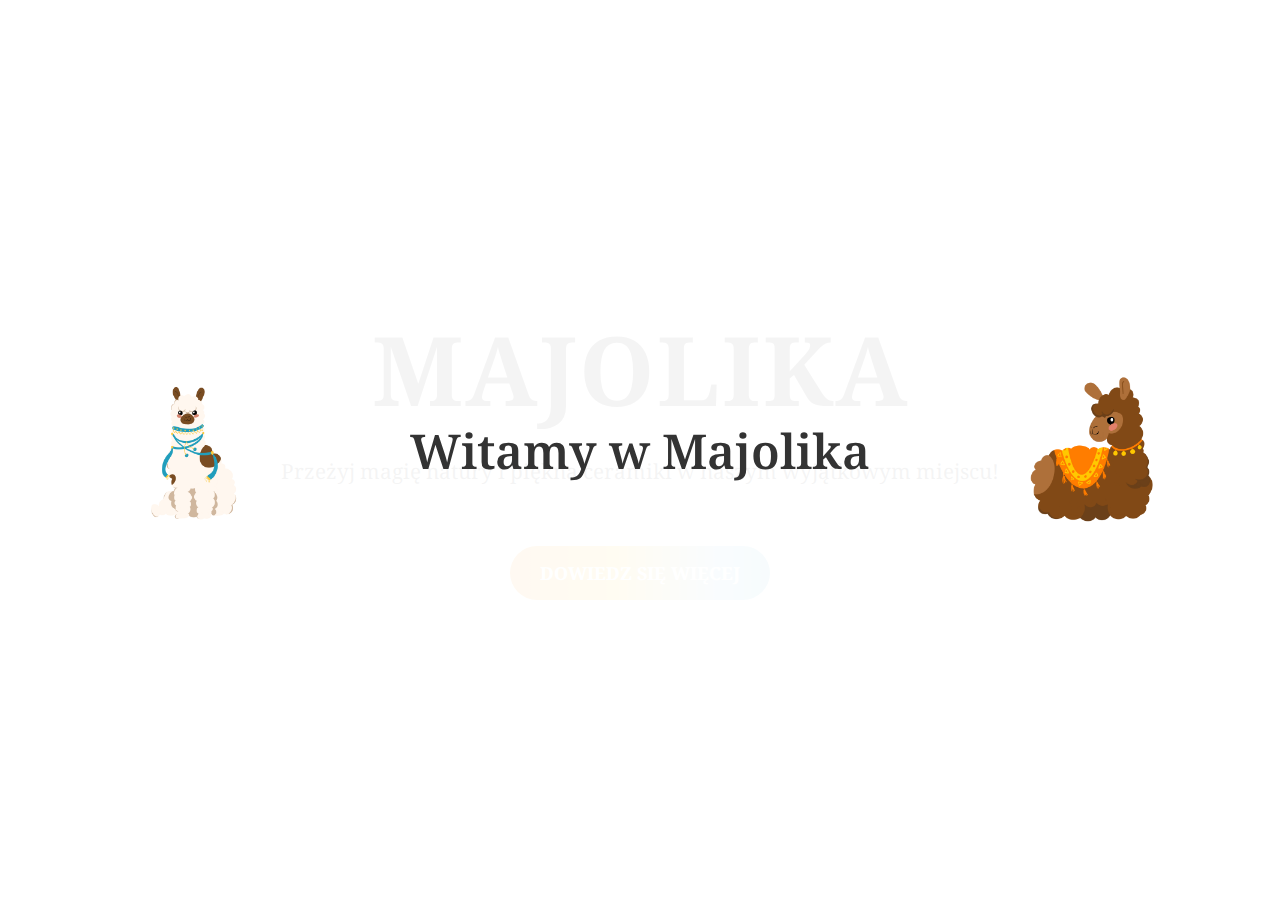
<file: index.html>
﻿<!DOCTYPE html>
<html lang="pl">
<head>
    <link href='https://fonts.googleapis.com/css?family=Noto Serif' rel='stylesheet'>
    <meta charset="UTF-8">
    <meta name="viewport" content="width=device-width, initial-scale=1.0">
    <title>Majolika - Strona Główna</title>
    <link href="https://cdn.jsdelivr.net/npm/aos@2.3.4/dist/aos.css" rel="stylesheet">
    <link rel="stylesheet" href="css/style.css">
    <link href="https://fonts.googleapis.com/css2?family=Poppins:wght@400;600;700&display=swap" rel="stylesheet">
    <style>
body {
    margin: 0;
    font-family: 'Noto Serif', sans-serif;
    overflow: hidden; 
    height: 100vh; 
}
        body.show-scroll {
            overflow: auto; 
            height: auto;
        }
        .intro {
    position: fixed;
    top: 0;
    left: 0;
    width: 100%;
    height: 100%;
    background: rgba(255, 255, 255, 0.95);
    display: flex;
    flex-direction: column; 
    align-items: center;
    justify-content: center;
    z-index: 1000;
    text-align: center; 
}
        .alpaca-container {
            display: flex;
            align-items: center;
            justify-content: center;
            position: relative;
        }
        .alpaca {
            width: 150px;
            height: auto;
            position: absolute;
            transition: transform 1.5s ease, opacity 1.5s ease;
        }
        .alpaca.left {
            transform: translateX(-50%);
        }
        .alpaca.right {
            transform: translateX(50%);
        }
        .intro-text {
            font-size: 3rem;
            color: #333;
            font-weight: 600;
            opacity: 0;
            transition: opacity 1.5s ease;
        }

        @media (max-width: 768px) {
    .alpaca-container {
        flex-direction: row; 
    }
    .alpaca {
        width: 120px;
        transform: none; 
    }
    .alpaca.left {
        transform: translateX(-100px);
    }
    .alpaca.right {
        transform: translateX(100px);
    }
    .intro-text {
        font-size: 1.5rem; 
        margin-top: 1rem;
    }
}
@media (max-width: 480px) {
    .alpaca {
        width: 100px; 
    }
    .intro-text {
        font-size: 1.2rem; 
    }
}


        .hidden {
            display: none;
        }
        nav, header, section, footer {
            opacity: 0;
            transition: opacity 0.5s ease 0.5s;
        }
    </style>
</head>
<body>
    <div class="intro">
        <div class="alpaca-container">
            <img src="drawable/0.png" alt="Alpaca Left" class="alpaca left">
            <div class="intro-text">Witamy w Majolika</div>
            <img src="drawable/00.png" alt="Alpaca Right" class="alpaca right">
        </div>
    </div>

    <nav>
        <img src="drawable/1logo.png" alt="Majolika Logo" class="logo">
        <div class="nav-links">
            <a href="index.html">Strona Główna</a>
            <a href="o_nas.html">O Nas</a>
            <a href="ceramika.html">Oferta</a>
            <a href="kontakt.html">Kontakt</a>
        </div>
    </nav>

    <header class="hero-section" data-aos="fade-up">
        <h1>Majolika</h1>
        <p>Przeżyj magię natury i piękna ceramiki w naszym wyjątkowym miejscu!</p>
        <a href="o_nas.html" class="cta-button">Dowiedz się więcej</a>
    </header>

    <footer>
        <p>&copy; 2025 Majolika. Wszystkie prawa zastrzeżone.</p>
    </footer>

    <script src="https://cdn.jsdelivr.net/npm/aos@2.3.4/dist/aos.js"></script>
    <script>
document.addEventListener("DOMContentLoaded", () => {
    const leftAlpaca = document.querySelector('.alpaca.left');
    const rightAlpaca = document.querySelector('.alpaca.right');
    const introText = document.querySelector('.intro-text');
    const intro = document.querySelector('.intro');
    const mainContent = document.querySelectorAll('nav, header, section, footer');
    const body = document.body;

    setTimeout(() => {
        leftAlpaca.style.transform = 'translateX(-300%)';
        rightAlpaca.style.transform = 'translateX(300%)';
        introText.style.opacity = '1';
    }, 500);

    setTimeout(() => {
        introText.style.opacity = '0';
    }, 2500);

    setTimeout(() => {
        intro.style.display = 'none';
        mainContent.forEach(el => el.style.opacity = '1');
        body.classList.add('show-scroll'); 
    }, 3000);

    AOS.init({
        duration: 1000,
        easing: 'ease-in-out',
        once: true
    });
});

    </script>
</body>
</html>
</file>
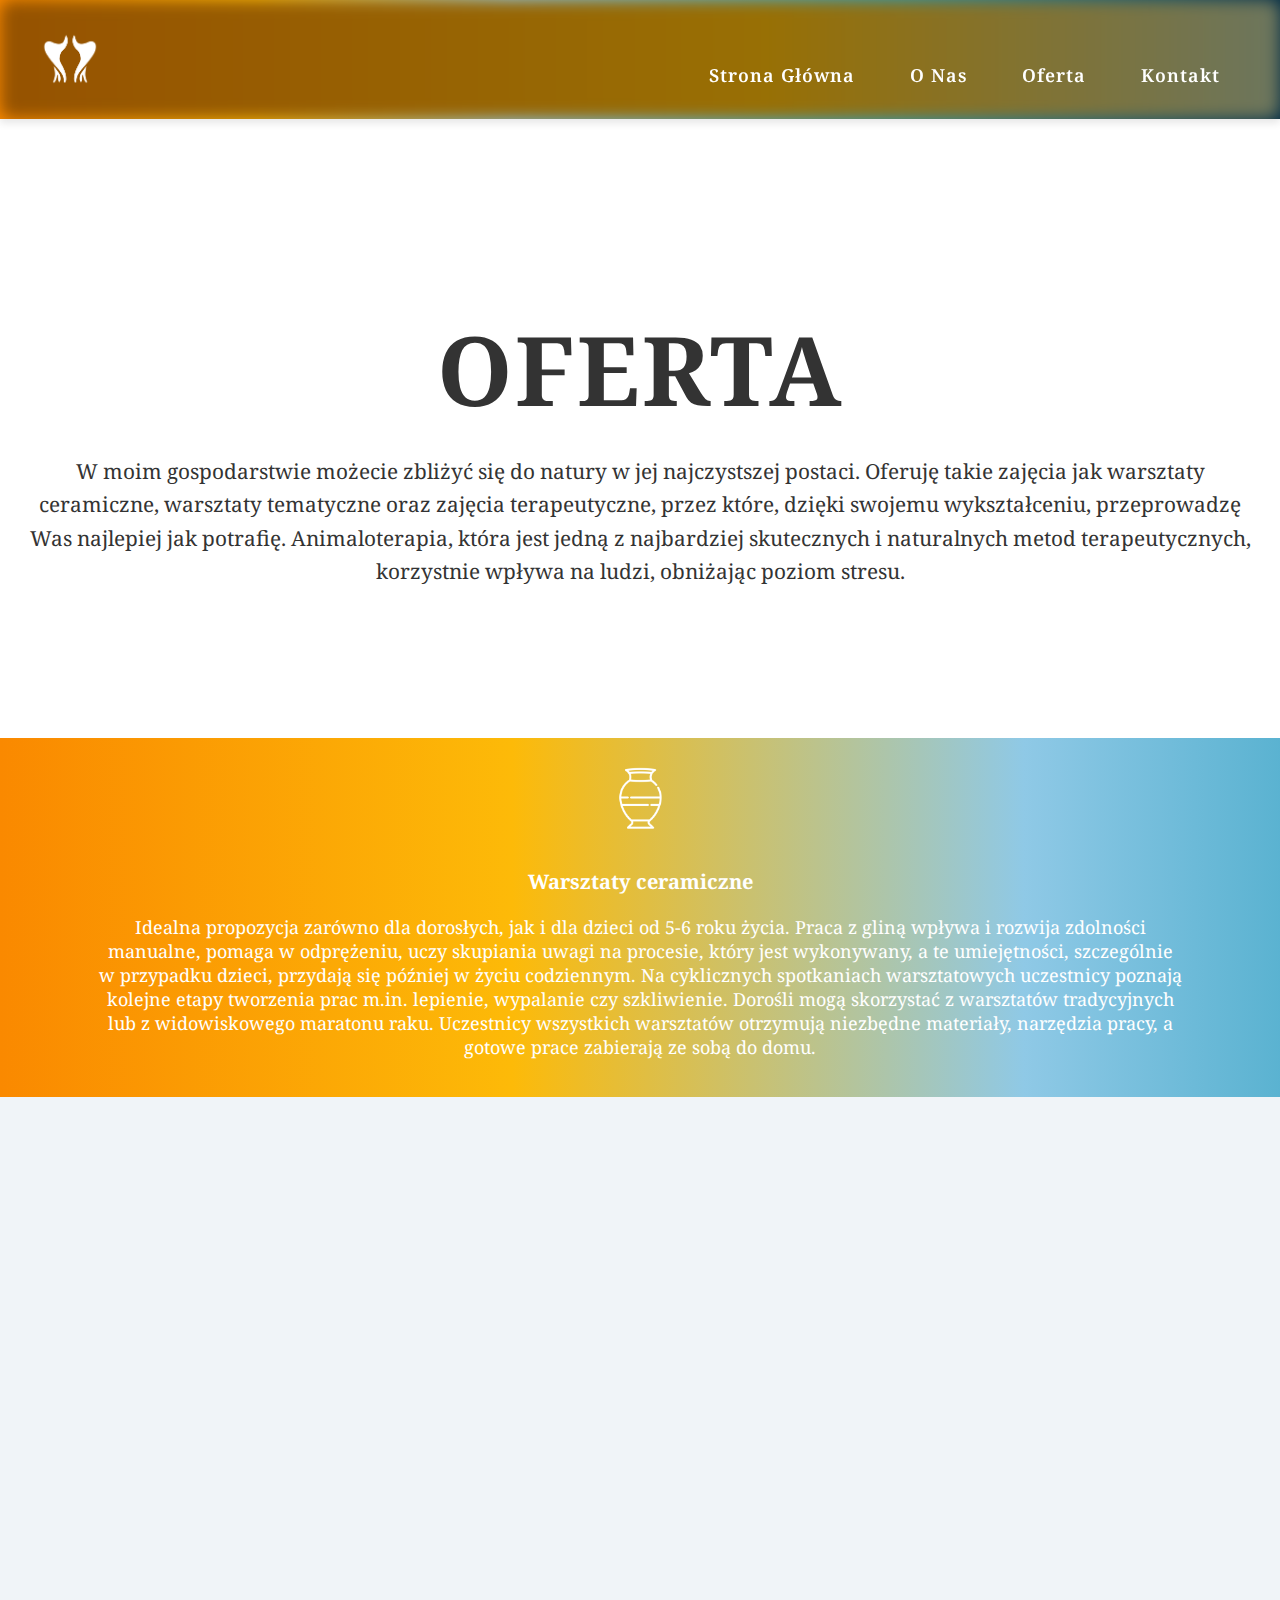
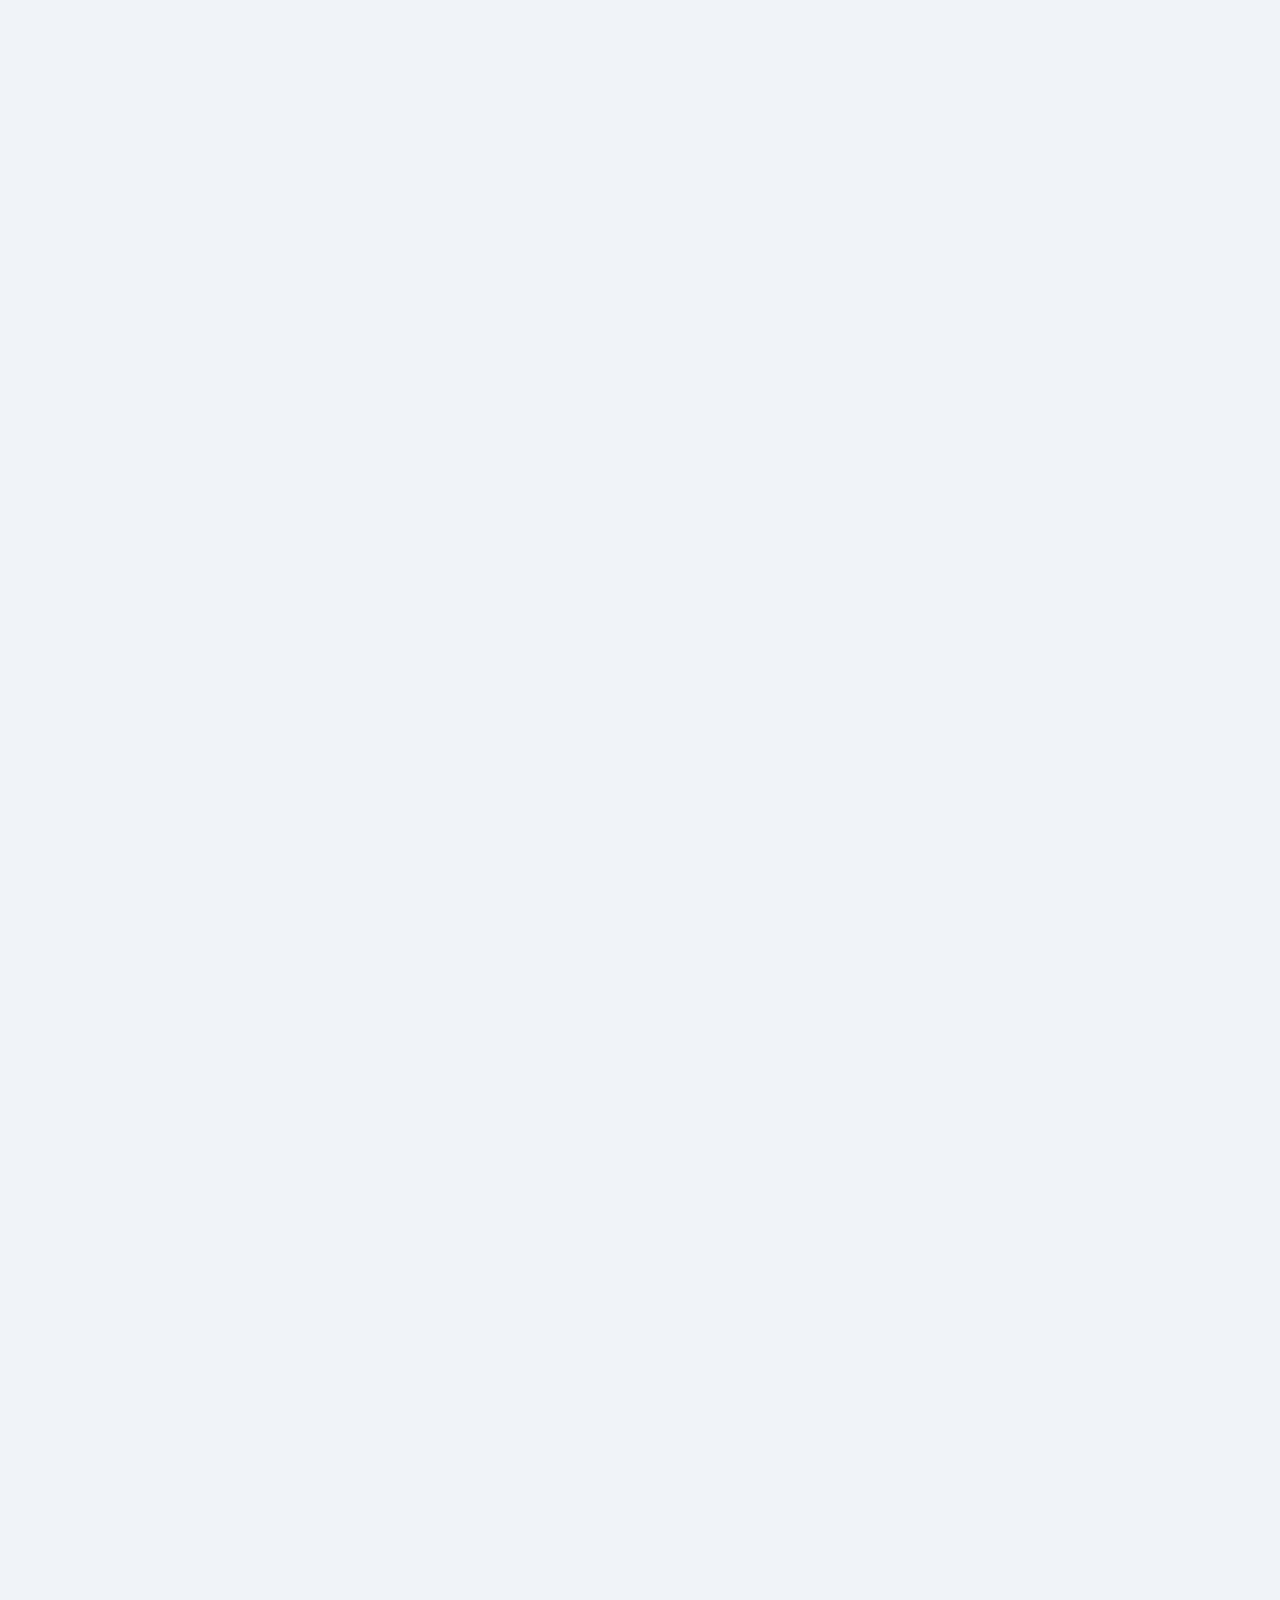
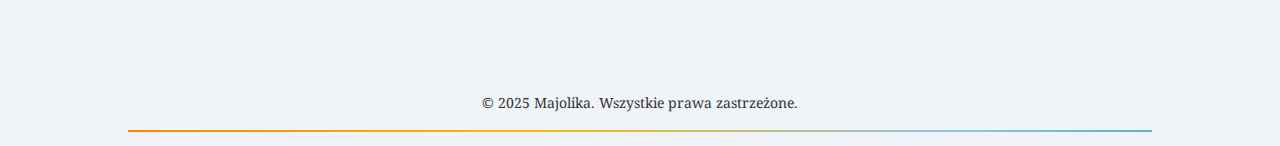
<file: ceramika.html>
<!DOCTYPE html>
<html lang="pl">
<head>
  <link href='https://fonts.googleapis.com/css?family=Noto Serif' rel='stylesheet'>

  <meta charset="UTF-8">
  <meta name="viewport" content="width=device-width, initial-scale=1.0">
  <title>Ceramika - Majolika</title>
  <link rel="stylesheet" href="css/aos.css">
  <link rel="stylesheet" href="css/style.css">
  <style>
    nav .logo {
      height: 60px;
    }

    nav .nav-links a {
      margin: 0 20px;
      text-decoration: none;
      color: linear-gradient(
        90deg, 
        #fa8900 0%, 
        #fdba08 20%, 
        #8fc9e6 40%, 
        #269cbc 70%, 
        #062f47 100%
      );
      font-weight: 600;
      font-size: 18px;
      letter-spacing: 1px;
    }

    .products {
      text-align: center;
      padding: 60px 10px;
      background-color: #f4f4f4;
    }

    .products h2 {
      font-size: 2.5rem;
      margin-bottom: 40px;
    }

    .product-grid {
      display: grid;
      grid-template-columns: repeat(auto-fit, minmax(200px, 1fr)); 
      gap: 30px; 
      justify-items: center;
    }

    .product-container {
      display: flex;
      flex-direction: column;
      align-items: center;
    }

    .product-card {
      background: #fff;
      border-radius: 15px;
      box-shadow: 0 4px 8px rgba(0, 0, 0, 0.1);
      overflow: hidden;
      width: 100px; 
      height: 200px; 
      display: flex;
      justify-content: center;
      align-items: center;
      position: relative;
      transition: transform 0.3s ease, box-shadow 0.3s ease;
    }

    .product-card img {
      max-width: 100%; 
      max-height: 100%;
      object-fit: contain; 
    }

    .product-name {
      margin-top: 5px;
      background: linear-gradient(90deg, 
    #fa8900 0%, 
    #fdba08 20%, 
    #8fc9e6 40%, 
    #269cbc 60%, 
    #062f47 80%);
  background-size: 200% 100%; 
  animation: smoothFlow 12s ease-in-out infinite;      color: #fff;
      font-size: 14px; 
      font-weight: 600;
      padding: 8px 0; 
      text-align: center;
      width: 200px; 
      border-radius: 0 0 15px 15px;
    }

    .product-card:hover {
      transform: translateY(-10px);
      box-shadow: 0 12px 24px rgba(0,0,0,0.2);
    }

    footer p {
      text-align: center;
      font-size: 14px;
      color: #333;
      padding: 20px 0;
    }

    .icons-section {
    text-align: center;
    padding: 20px 10px; 
    background: linear-gradient(90deg, 
    #fa8900 0%, 
    #fdba08 20%, 
    #8fc9e6 40%, 
    #269cbc 60%, 
    #062f47 80%);
  background-size: 200% 100%; 
  animation: smoothFlow 12s ease-in-out infinite; 
     color: #fff;
  }
  
  .icon-container {
    display: flex;
    flex-direction: column;
    align-items: center;
    gap: 10px; 
  }
  
  .icon-circle {
    width: 80px; 
    height: 80px; 
    border-radius: 50%;
    display: flex;
    justify-content: center;
    align-items: center;
  }
  
  .icon-circle img {
    width: 100%; 
        height: auto;
  }
  
  .text-container {
    text-align: center;
    font-size: 18px;
    padding: 0 7%; 
}

  
  .heading {
    font-size: 20px; 
  }


  ul {
    list-style-type: disc; 
    list-style-position: outside; 
    padding-left: 20px; 
    display: inline-block; 
    text-align: left; 
}
  </style>
</head>
<body>
  <nav>
    <img src="drawable/1logo.png" alt="Majolika Logo" class="logo">
    <div class="nav-links">
      <a href="index.html">Strona Główna</a>
      <a href="o_nas.html">O Nas</a>
      <a href="ceramika.html">Oferta</a>
      <a href="kontakt.html">Kontakt</a>
    </div>
  </nav>

  <header class="hero-section small-hero" data-aos="fade-up">
    <h1>Oferta</h1>
    <p>W moim gospodarstwie możecie zbliżyć się do natury w jej najczystszej postaci. Oferuję takie zajęcia jak warsztaty ceramiczne, warsztaty tematyczne oraz zajęcia terapeutyczne, przez które, dzięki swojemu wykształceniu, przeprowadzę Was najlepiej jak potrafię. Animaloterapia, która jest jedną z najbardziej skutecznych i naturalnych metod terapeutycznych, korzystnie wpływa na ludzi, obniżając poziom stresu.</p>
  </header>

  
  <section class="icons-section" data-aos="fade-left">
    <div class="icon-container">
      <div class="icon-circle">
        <img src="drawable/ico/vasa_ico.png" alt="" />
      </div>
      <div class="text-container">
        <h3 class="heading">Warsztaty ceramiczne</h3>
        <p>Idealna propozycja zarówno dla dorosłych, jak i dla dzieci od 5-6 roku życia. Praca z gliną wpływa i rozwija zdolności manualne, pomaga w odprężeniu, uczy skupiania uwagi na procesie, który jest wykonywany, a te umiejętności, szczególnie w przypadku dzieci, przydają się później w życiu codziennym. Na cyklicznych spotkaniach warsztatowych uczestnicy poznają kolejne etapy tworzenia prac m.in. lepienie, wypalanie czy szkliwienie. Dorośli mogą skorzystać z warsztatów tradycyjnych lub z widowiskowego maratonu raku. Uczestnicy wszystkich warsztatów otrzymują niezbędne materiały, narzędzia pracy, a gotowe prace zabierają ze sobą do domu.</p>
      </div>
    </div>
  </section>


  <section class="products" data-aos="fade-left">
    <h2>Nasze Wyroby</h2>
    <div class="product-grid">
      <div class="product-container">
        <div class="product-card">
          <img id="vase-image" src="drawable/vasa22.png" alt="Waza">
        </div>
        <div class="product-name" id="vase-title">Ognista Harmonia</div>
      </div>
  

      <div class="product-container">
        <div class="product-card">
          <img id="plate-image" src="drawable/talerz1.png" alt="Talerz">
        </div>
        <div class="product-name" id="plate-title">Łąka Wspomnień</div>
      </div>

      <div class="product-container">
        <div class="product-card">
          <img src="drawable/vaza.png" alt="Ceramika 1">
        </div>
        <div class="product-name">Kosmiczna Głębia</div>
      </div>

      <div class="product-container">
        <div class="product-card">
          <img src="drawable/talerz222.png" alt="Ceramika 2">
        </div>
        <div class="product-name">Lazurowe Fale</div>
      </div>

      <div class="product-container">
        <div class="product-card">
          <img src="drawable/talerz11.png" alt="Ceramika 2">
        </div>
        <div class="product-name">Kwiatowa Elegancja</div>
      </div>

      <div class="product-container">
        <div class="product-card">
          <img src="drawable/glecz.png" alt="Ceramika 2">
        </div>
        <div class="product-name">Ziemska Forma</div>
      </div>
    </div>
  </section>

  <section class="icons-section" data-aos="fade-left">
    <div class="icon-container">
      <div class="icon-circle">
        <img src="drawable/ico/pensel_ico.png" alt="" />
      </div>
      <div class="text-container">
        <h3 class="heading">Warsztaty tematyczne</h3>
        <p>Bogata oferta warsztatów tematycznych to doskonała okazja, by odkryć różnorodne techniki tworzenia, przekształcania i upiększania przedmiotów. Uczestnicy mają możliwość spróbowania swoich sił w takich dziedzinach jak decoupage, quilling, makrama, scrapbooking czy recykling. Różnorodność proponowanych zajęć pozwala na pracę z różnymi materiałami, takimi jak papier, drewno osikowe czy filc, co daje szansę na znalezienie swojej ulubionej techniki lub na stałe rozwijanie umiejętności w jednej z nich. Można również zdecydować się na eksplorowanie nowych form rękodzieła podczas każdego spotkania, dzięki czemu każde warsztaty stają się wyjątkowym doświadczeniem. Zajęcia te nie tylko rozwijają kreatywność, ale także pozytywnie wpływają na rozwój fizyczny, psychiczny i społeczny. Praca z rękodziełem usprawnia motorykę małą i dużą, poprawia zdolności manualne, a także uczy skupienia, cierpliwości i systematyczności. To również idealny sposób na relaks i redukcję stresu – twórcza praca pozwala oderwać się od codziennych obowiązków i problemów, przynosząc odprężenie oraz wewnętrzny spokój. Dodatkowo warsztaty tematyczne to świetna okazja do spotkania z innymi ludźmi o podobnych zainteresowaniach. Wspólne tworzenie sprzyja budowaniu relacji, poprawia nastrój i dostarcza energii do podejmowania nowych wyzwań w codziennym życiu.</p>
      </div>
    </div>
  </section>



  <section class="icons-section" data-aos="fade-left">
    <div class="icon-container">
      <div class="icon-circle">
        <img src="drawable/ico/serce_ico.png" alt="Icon" />
      </div>
      <div class="text-container">
        <h3 class="heading">Zajęcia Terapeutyczne</h3>
        <p>
          Zainteresowani zajęciami terapeutycznymi mogą wybierać spośród takich,
          które spełniają różne funkcje, obejmują różne obszary działania, mają
          różny charakter. Stanowią pewną formę „rehabilitacji", której celem jest
          zwiększenie sprawności manualnej, intelektualnej, fizycznej, itd. Udział w
          zajęciach terapeutycznych, w zależności od wybranej opcji, uczy pracy
          zespołowej, integruje, rozwija artystycznie i ruchowo, rozwija wrażliwość i
          wyobraźnię, a nawet buduje poczucie własnej wartości.
        </p>
        <ul>
          <li>Arteterapia, terapia przez sztukę;</li>
          <li>Socjoterapia, zajęcia wspierające rozwój umiejętności społecznych i integrację;</li>
          <li>Terapia ręki, dedykowana osobom z trudnościami grafomotorycznymi;</li>
          <li>Sensoplastyka, twórcza forma terapii angażująca wszystkie zmysły;</li>
          <li>TUS (Trening Umiejętności Społecznych), rozwijające praktyczne kompetencje społeczne;</li>
          <li>Silwoterapia, terapia natury, korzystanie z uspokajającego wpływu drzew;</li>
          <li>Animaloterapia, kontakt ze zwierzętami, redukcja stresu i poprawa nastroju.</li>
        </ul>
        <p>
          Cel terapeutyczny zakłada stworzenie sytuacji, aby osoba mogła rozwijać się w
          formie ekspresyjnej, percepcyjnej, harmonizować rozwój i funkcjonowanie swojej
          osobowości, przezwyciężając osobiste trudności. Autoekspresja poprzez twórczość
          plastyczną jest jednocześnie samorealizacją, zaspokajaniem potrzeb estetycznych,
          a także terapią i kompensacją. Realizacja tych potrzeb wpływa na
          dobre samopoczucie, osłabienie wewnętrznych konfliktów.
        </p>
      </div>
    </div>
  </section>











  <footer>
    <p>&copy; 2025 Majolika. Wszystkie prawa zastrzeżone.</p>
  </footer>

  <script src="js/aos.js"></script>
  <script>
    document.addEventListener("DOMContentLoaded", () => {
      AOS.init({ duration: 1000, easing: "ease-in-out", once: true });

      const plates = [
        { img: "drawable/talerz1.png", title: "Łąka Wspomnień " },
        { img: "drawable/talerz3.png", title: "Łąka Wspomnień " },
        { img: "drawable/talerz4.png", title: "Łąka Wspomnień " },
      ];
      
      let i = 0;
      const plateImage = document.getElementById("plate-image");
      const plateTitle = document.getElementById("plate-title");

      setInterval(() => {
        i = (i + 1) % plates.length;
        plateImage.src = plates[i].img;
        plateTitle.textContent = plates[i].title;
      }, 800);

      const vases = [
        { img: "drawable/vasa22.png", title: "Ognista Harmonia " },
        { img: "drawable/vasa23.png", title: "Ognista Harmonia " },
        { img: "drawable/vasa24.png", title: "Ognista Harmonia " },
      ];
      
      let j = 0;
      const vaseImage = document.getElementById("vase-image");
      const vaseTitle = document.getElementById("vase-title");

      setInterval(() => {
        j = (j + 1) % vases.length;
        vaseImage.src = vases[j].img;
        vaseTitle.textContent = vases[j].title;
      }, 800);
    });
  </script>
</body>
</html>
</file>
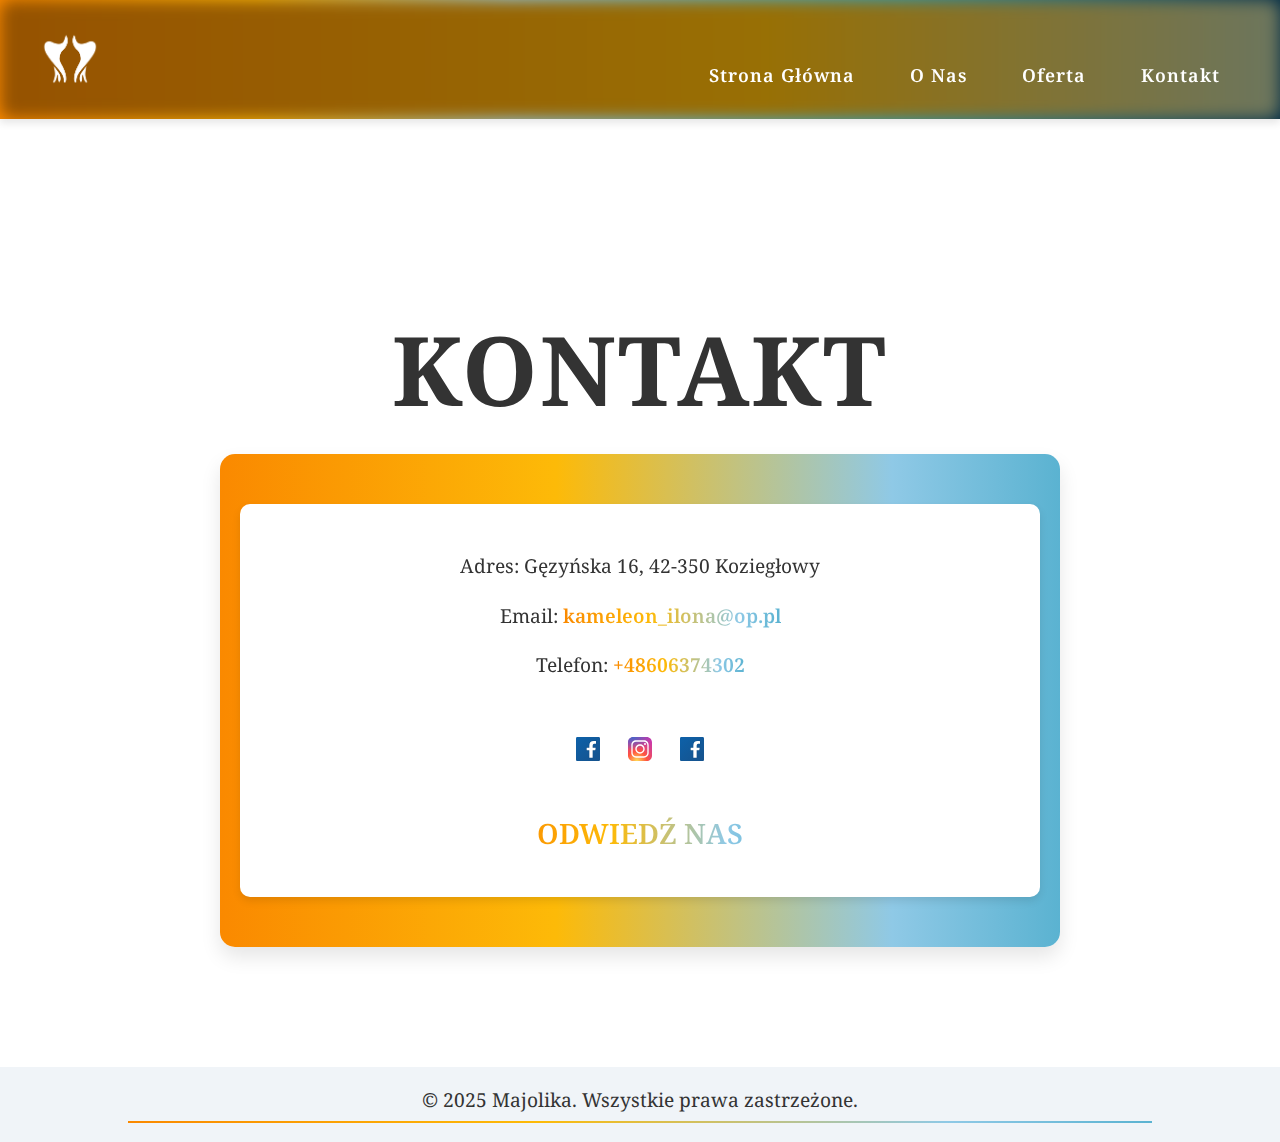
<file: kontakt.html>
<!DOCTYPE html>
<html lang="pl">
<head>
    <link href='https://fonts.googleapis.com/css?family=Noto Serif' rel='stylesheet'>

    <meta charset="UTF-8">
    <meta name="viewport" content="width=device-width, initial-scale=1.0">
    <title>Kontakt - Majolika</title>

    <link rel="stylesheet" href="css/aos.css">
    <link rel="stylesheet" href="css/style.css">
</head>
<body>
    <nav>
        <img src="drawable/1logo.png" alt="Majolika Logo" class="logo">
        <div class="nav-links">
            <a href="index.html">Strona Główna</a>
            <a href="o_nas.html">O Nas</a>
            <a href="ceramika.html">Oferta</a>
            <a href="kontakt.html">Kontakt</a>
        </div>
    </nav>

    <header class="hero-section small-hero" data-aos="fade-up">
        <div>
            <h1>Kontakt</h1>
            <section class="contact-info" data-aos="fade-left">
                <div class="card">
                    <p>Adres: Gęzyńska 16, 42-350 Koziegłowy</p>
                    <p>Email: <a href="mailto:kontakt@majolika.pl">kameleon_ilona@op.pl</a></p>
                    <p>Telefon: <a href="tel:+48123456789">+48606374302</a></p>

                    <div class="social-icons">
                        <a href="https://www.facebook.com/ceramikterapeuta/?locale=pl_PL" target="_blank">
                            <img src="drawable/facebook.svg" alt="Facebook" class="social-icon">
                        </a>
                        <a href="https://www.instagram.com/przystanek_alpaki/" target="_blank">
                            <img src="drawable/instagram.svg" alt="Instagram" class="social-icon">
                        </a>
                        <a href="https://www.facebook.com/profile.php?id=100092288852480&locale=pl_PL" target="_blank">
                            <img src="drawable/facebook.svg" alt="Facebook" class="social-icon">
                        </a>
                    </div>
                    


                    <section class="visit-us">
                        <a href="https://www.google.com/maps/dir//ILONA+GĄSKA+PRACOWNIA+KREATYWNOŚCI+I+TERAPII+ZAJĘCIOWEJ+MAJOLIKA,+Gęzyńska,+42-350+Koziegłowy/@50.6413122,19.1859735,17z/data=!4m9!4m8!1m0!1m5!1m1!1s0x47172554b3c53c25:0xefe7b400f852c023!2m2!1d19.1860707!2d50.6407131!3e0?entry=ttu&g_ep=EgoyMDI1MDExNC4wIKXMDSoASAFQAw%3D%3D" class="btn">Odwiedź nas</a>
                    </section>
                </div>
            </section>
        </div>
        
    </header>

    <footer>
        <p>&copy; 2025 Majolika. Wszystkie prawa zastrzeżone.</p>
    </footer>

    <script src="js/aos.js"></script>
    <script src="js/animations.js"></script>
</body>
</html>
</file>
<file: css/style.css>
body {
  font-family: 'Noto Serif', sans-serif;
  font-size: 58px;
  margin: 0;
  padding: 0;
  background: #f0f4f8;
  color: #333;
}

nav { /* навигационное меню */
  font-family: 'Noto Serif', sans-serif;

  display: flex;
  justify-content: space-between;
  align-items: center;
  background: linear-gradient(
      90deg,
      #fa8900 0%, 
      #fdba08 20%, 
      #8fc9e6 40%, 
      #269cbc 70%, 
      #062f47 100%
  );
  background-size: 100% 100%; 
  padding: 20px 40px;
  box-shadow: 0 4px 8px rgba(0, 0, 0, 0.1);
  position: sticky;
  top: 0;
  z-index: 100;
}
nav::before {
  content: "";
  position: absolute;
  top: 0;
  left: 0;
  right: 0;
  bottom: 0;
  background: linear-gradient(90deg, 
    #fa8900 0%, 
    #fdba08 20%, 
    #8fc9e6 40%, 
    #269cbc 60%, 
    #062f47 80%);
  background-size: 300% 100%;
  animation: smoothFlow 12s ease-in-out infinite;
  filter: blur(8px) brightness(0.6);
  z-index: -1;
  border-radius: 12px;
}
nav {
  position: relative;
  overflow: hidden;
}
nav span {
  display: block;
  position: relative;
  z-index: 1;
  color: white;
  text-align: center;
  font-size: 20px;
  font-weight: bold;
  line-height: 80px;
  text-transform: uppercase;
  font-family: 'Arial', sans-serif;
}
nav .logo {
  height: 60px;
}

nav .nav-links a {
  margin: 0 20px;
  text-decoration: none;
  color: #fff;
  font-weight: 600;
  font-size: 18px;
  letter-spacing: 1px;
  transition: color 0.3s ease, transform 0.3s ease;
}

nav .nav-links a:hover {
  color: #e76f51;
  transform: scale(1.1);
}

.hero-section { /* основной текст на всех страницах */
  text-align: center;
  padding: 120px 20px;
  background: #fff;
  color: #333;
  position: relative;
  background-size: cover;
  background-position: center;
}

.hero-section h1 {
  font-size: 6rem;
  margin-bottom: 20px;
  font-weight: 700;
  text-transform: uppercase;
  letter-spacing: 2px;
  animation: fadeInUp 2s ease-in-out;
}

.hero-section p {
  font-size: 1.3rem;
  margin-bottom: 30px;
  line-height: 1.6;
  animation: fadeInUp 2s ease-in-out 0.5s;
}

.hero-section .cta-button { /* кнопка на главной странице */
  background: linear-gradient(90deg, 
    #fa8900 0%, 
    #fdba08 20%, 
    #8fc9e6 40%, 
    #269cbc 60%, 
    #062f47 80%);
  background-size: 200% 100%; 
  animation: smoothFlow 12s ease-in-out infinite;
  color: #fff;
  font-weight: bold;
  text-decoration: none;
  padding: 15px 30px;
  border: none;
  border-radius: 50px;
  font-size: 18px;
  text-transform: uppercase;
  cursor: pointer;
  transition: background 0.3s ease, transform 0.3s ease;
}




.about-section {
  display: flex;
  flex-wrap: wrap;
  gap: 40px;
  background-color: #fff;
  padding: 60px;
  align-items: center;
  justify-content: center;
  box-shadow: 0 8px 16px rgba(0,0,0,0.1);
  border-radius: 20px;
  margin: 40px auto;
  max-width: 1200px;
}

.about-left, .about-right {
  flex: 1 1 45%;
  min-width: 300px;
}

.about-text h2 {
  font-size: 2.2rem;
  margin-bottom: 20px;
  text-transform: uppercase;
  color: #264653;
}

.about-text p {
  font-size: 1.1rem;
  line-height: 1.8;
  margin-bottom: 20px;
  text-align: justify;
  color: #555;
}

.about-right img {
  width: 100%;
  border-radius: 20px;
  box-shadow: 0 10px 20px rgba(0,0,0,0.1);
  transition: transform 0.3s ease;
}

.about-right img:hover {
  transform: scale(1.03);
}

.products {
  text-align: center;
  padding: 60px 10px;
  background-color: #f4f4f4;
}

.products .product-grid {
  display: grid;
  grid-template-columns: repeat(auto-fit, minmax(250px, 1fr));
  gap: 170px;
  justify-items: center;
}

.products .product-card {
  background: #fff;
  border-radius: 15px;
  box-shadow: 0 4px 8px rgba(0,0,0,0.1);
  padding: 20px;
  width: 280px;
  text-align: center;
  transition: transform 0.3s ease, box-shadow 0.3s ease;
}
.product-card h3, .product-card p { /* moje kwalifikacje  */
  min-height: 14px;
  margin: 10px 0;
  text-align: center;
}
.products .product-card:hover {
  transform: translateY(-10px);
  box-shadow: 0 12px 24px rgba(0,0,0,0.2);
}
.product-card img {
  width: 100%; 
  height: auto;
  object-fit: cover;
}
.product-card p {
  font-size: 14px;
  line-height: 1.5;
  color: #555;
}

.tab-content {
  background-color: #fff;
  padding: 40px;
  margin: 30px auto;
  max-width: 800px;
  border-radius: 20px;
  box-shadow: 0 10px 20px rgba(0,0,0,0.1);
  text-align: center;
  transition: all 0.3s ease;
  position: relative;
}

.tab-content:hover {
  transform: translateY(-5px);
  box-shadow: 0 15px 25px rgba(0,0,0,0.2);
}

.contact-info {
  text-align: center;
  padding: 50px 20px;
  background: linear-gradient(90deg, 
    #fa8900 0%, 
    #fdba08 20%, 
    #8fc9e6 40%, 
    #269cbc 60%, 
    #062f47 80%);
  background-size: 200% 100%; 
  animation: smoothFlow 12s ease-in-out infinite;
  color: #fff;
  border-radius: 15px;
  box-shadow: 0 10px 20px rgba(0,0,0,0.1);
  max-width: 800px;
  margin: 0 auto;
}

.contact-info h2 {
  font-size: 2.5rem;
  margin-bottom: 30px;
  font-weight: 700;
  text-transform: uppercase;
  letter-spacing: 2px;
}

.contact-info .card {
  background-color: #fff;
  color: #333;
  padding: 30px;
  border-radius: 10px;
  box-shadow: 0 4px 8px rgba(0,0,0,0.1);
}

.contact-info .card p {
  font-size: 1.2rem;
  line-height: 1.8;
  margin: 15px 0;
}

.contact-info .card a {
  font-weight: 600;
  text-decoration: none;
  background: linear-gradient(90deg, 
    #fa8900 0%, 
    #fdba08 20%, 
    #8fc9e6 40%, 
    #269cbc 60%, 
    #062f47 80%);
  background-size: 200% 100%; 
  animation: smoothFlow 12s ease-in-out infinite;  -webkit-background-clip: text;
  background-clip: text;
  color: transparent;
  transition: background 0.3s ease, transform 0.3s ease;
}

.contact-info .card a:hover {
  transform: scale(1.05);
}

.visit-us .btn {
  display: inline-block;
  background-color: #e76f51;
  color: #fff;
  padding: 15px 40px;
  text-transform: uppercase;
  font-size: 28px;
  font-weight: 600;
  border-radius: 50px;
  text-decoration: none;
  transition: background-color 0.3s ease, transform 0.3s ease;
}

.visit-us .btn:hover {
  background-color: #f4a261;
  transform: scale(1.05);
}

footer p {
  position: relative;
  font-size: 1.2rem;
  color: #333;
  text-align: center;
  padding-bottom: 10px;
}

footer p::after { /* полоска снизу */
  content: '';
  position: absolute;
  bottom: 0;
  left: 50%;
  transform: translateX(-50%);
  width: 80%;
  height: 2px;

  background: linear-gradient(
      90deg,
      #fa8900 0%, 
      #fdba08 20%, 
      #8fc9e6 40%, 
      #269cbc 60%, 
      #062f47 80%);

  background-size: 200% 100%; 
  animation: smoothFlow 12s ease-in-out infinite;

  }

.social-icons {
  
  display: flex;
  gap: 20px; 
  margin-top: 20px; 
  justify-content: center;
}

.social-icon {
  width: 32px;  
  height: 32px;
  transition: transform 0.2s;
}

.social-icon:hover {
  transform: scale(1.1); 
}










.flip-container {

perspective: 1000px;
display: inline-block; 
cursor: pointer;       
}

.flip-card {
position: relative;
width: 400px;    
height: 500px;  
transform-style: preserve-3d; 
transition: transform 0.8s ease;
}

.flip-container.flipped .flip-card {
transform: rotateY(180deg);
}

.flip-card .front,
.flip-card .back {
position: absolute;
width: 100%;
height: 100%;
top: 0;
left: 0;
backface-visibility: hidden; 
}

.flip-card .front {
z-index: 2; 

}

.flip-card .back {
transform: rotateY(180deg);
}

.flip-card img {
width: 100%;
height: 100%;
object-fit: cover; 
margin-left: 45px;
}

.click-hint {
position: absolute;
bottom: 10px;
right: 10px;
background: rgba(0, 0, 0, 0.6);
color: #fff;
padding: 4px 8px;
border-radius: 4px;
font-size: 24px;
animation: pulse 1.5s infinite;
}

@keyframes pulse {
0% {
  transform: scale(1);
  opacity: 0.8;
}
50% {
  transform: scale(1.1);
  opacity: 1;
}
100% {
  transform: scale(1);
  opacity: 0.8;
}
}
















@media (max-width:768px){
  nav {
    flex-direction: column;
    align-items: center;
    text-align: center;
  }
  nav .nav-links a {
    margin: 10px 0;
    font-size: 18px;
  }
  .hero-section h1 {
    font-size: 28px;
  }
  .products .product-card {
    width: 100%;
    text-align: center;
  }
  footer {
    text-align: center;
  }
  .about-section {
    padding: 30px;
  }
  .about-left, .about-right {
    flex: 1 1 100%;
    text-align: center;
  }
  .about-text p {
    text-align: left;
  }
}

[data-aos="fade-up"] {
  opacity: 0;
  transform: translateY(50px);
}

[data-aos="fade-up"].aos-animate {
  opacity: 1;
  transform: translateY(0);
}

@keyframes fadeInUp {
  0% {opacity: 0; transform: translateY(30px);}
  100% {opacity: 1; transform: translateY(0);}
}

@keyframes bounce {
  0% {transform: translateY(0);}
  50% {transform: translateY(-10px);}
  100% {transform: translateY(0);}
}

.single-plate-card {
  position: relative;
  width: 300px;
  margin: 40px auto;
  background-color: #fff;
  border-radius: 15px;
  box-shadow: 0 4px 8px rgba(0,0,0,0.1);
  text-align: center;
  padding: 20px;
}

.plate-image-container {
  width: 100%;
  margin: 20px 0;
}

.plate-image-container img {
  max-width: 100%;
  border-radius: 8px;
  object-fit: cover;
}

#plate-title {
  margin-top: 10px;
  font-size: 1.1rem;
}

.arrow-btn {
  position: absolute;
  top: 50%;
  transform: translateY(-50%);
  background-color: transparent;
  border: none;
  font-size: 2rem;
  cursor: pointer;
  color: #333;
  padding: 0 10px;
  transition: color 0.3s;
}

.arrow-btn:hover {
  color: #e76f51;
}

#prev-btn {
  left: 5px;
}

#next-btn {
  right: 5px;
}



@keyframes smoothFlow {
  0% {
    background-position: 0% 0%;
  }
  25% {
    background-position: 50% 0%;
  }
  50% {
    background-position: 100% 0%;
  }
  75% {
    background-position: 50% 0%;
  }
  100% {
    background-position: 0% 0%;
  }
}

@keyframes waveMotion {
  0% {
    transform: translateX(0) scaleY(1.1);
  }
  50% {
    transform: translateX(-20%) scaleY(0.9);
  }
  100% {
    transform: translateX(20%) scaleY(1.1);
  }
}
@keyframes fadeInUp {
  0% {opacity: 0; transform: translateY(30px);}
  100% {opacity: 1; transform: translateY(0);}
}

@keyframes bounce {
  0% {transform: translateY(0);}
  50% {transform: translateY(-10px);}
  100% {transform: translateY(0);}
}
</file>
